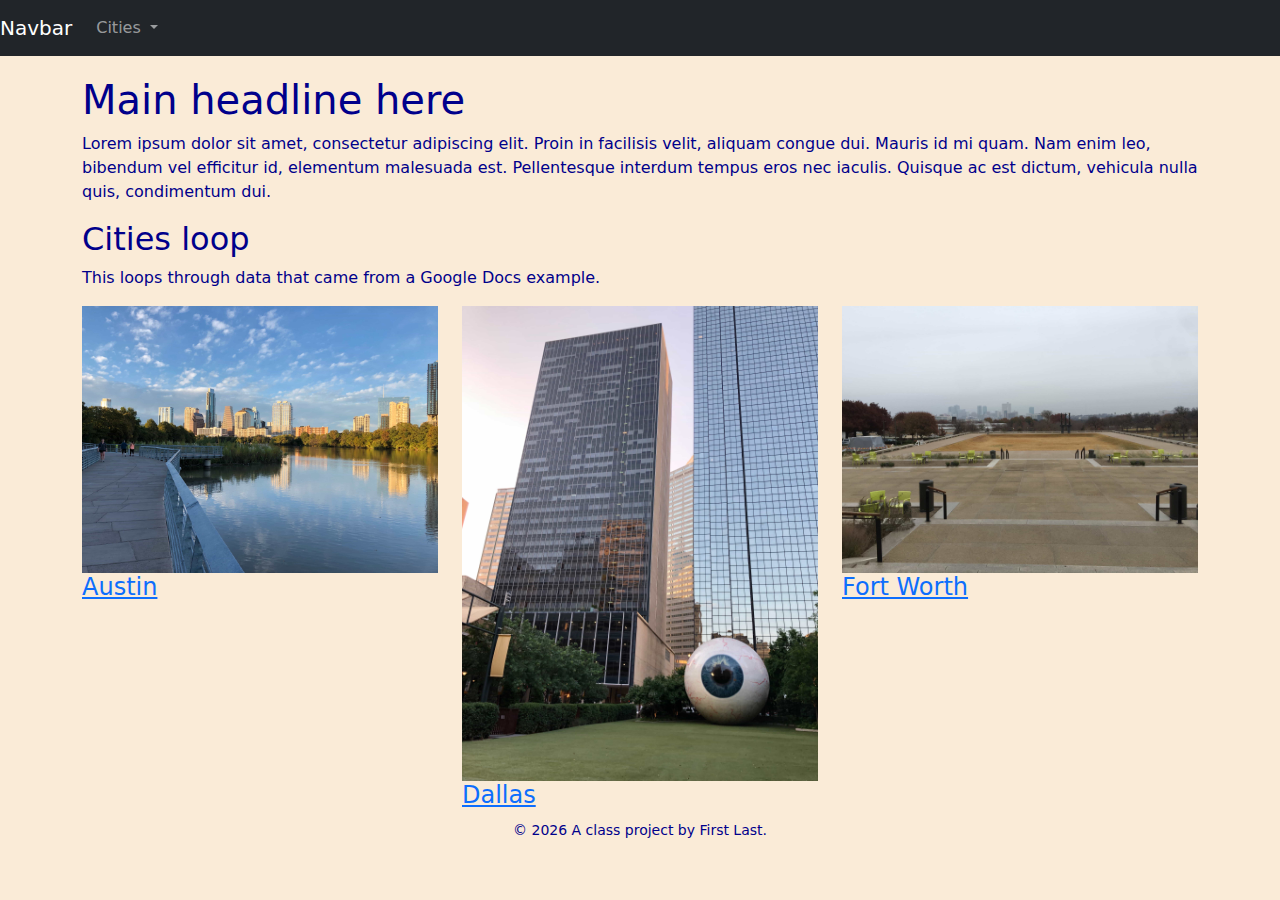
<file: docs/index.html>
<!doctype html>
<html lang="en">
  <!-- A Intro to Coding for Journalists class project -->
  <head>
    <title>Index page title</title>
    <meta name="description" content="The index search description for this page goes here.">
    <meta charset="utf-8">
    <meta http-equiv="X-UA-Compatible" content="IE=edge"/>
    <meta name="viewport" content="width=device-width, initial-scale=1, maximum-scale=1">
    <link rel="stylesheet" href="css/main.css">
  </head>
  <body>
    <nav class="navbar navbar-expand-lg navbar-dark bg-dark">
  <a class="navbar-brand" href="index.html">Navbar</a>
  <button class="navbar-toggler" type="button" data-toggle="collapse" data-target="#navbarNavDropdown" aria-controls="navbarNavDropdown" aria-expanded="false" aria-label="Toggle navigation">
    <span class="navbar-toggler-icon"></span>
  </button>
  <div class="collapse navbar-collapse" id="navbarNavDropdown">
    <ul class="navbar-nav">
      <div class="nav-item dropdown">
        <a class="nav-link dropdown-toggle" href="#" id="navbarDropdownMenuLink" role="button" data-bs-toggle="dropdown" aria-haspopup="true" aria-expanded="false">
          Cities
        </a>
        <ul class="dropdown-menu" aria-labelledby="navbarDropdownMenuLink">
          
          <li><a class="dropdown-item" href="cities/austin.html">Austin</a></li>
          
          <li><a class="dropdown-item" href="cities/dallas.html">Dallas</a></li>
          
          <li><a class="dropdown-item" href="cities/fort-worth.html">Fort Worth</a></li>
          
        </ul>
      </div>
    </ul>
  </div>
</nav>

    
<div class="container">
  <h1>Main headline here</h1>
  <p>Lorem ipsum dolor sit amet, consectetur adipiscing elit. Proin in facilisis velit, aliquam congue dui. Mauris id mi quam. Nam enim leo, bibendum vel efficitur id, elementum malesuada est. Pellentesque interdum tempus eros nec iaculis. Quisque ac est dictum, vehicula nulla quis, condimentum dui.</p>
  <h2>Cities loop</h2>
  <p>This loops through data that came from a Google Docs example.</p>
  <div class="row">
    
      <div class="col">
        <img src="img/austin.jpg" alt="Picture of Austin" class="img-fluid">
        <h3><a href="cities/austin.html">Austin</a></h3>
      </div>
    
      <div class="col">
        <img src="img/dallas.jpg" alt="Picture of Dallas" class="img-fluid">
        <h3><a href="cities/dallas.html">Dallas</a></h3>
      </div>
    
      <div class="col">
        <img src="img/fort-worth.jpg" alt="Picture of Fort Worth" class="img-fluid">
        <h3><a href="cities/fort-worth.html">Fort Worth</a></h3>
      </div>
    
  </div>
</div>


    <footer>
<p id="legal" class="center-block text-center">
  <small>&copy; <span class="copyright-year"></span>
  A class project by First Last.
</p>
</footer>


    <script src="js/jquery.js"></script>
    <script src="js/popper.js"></script>
    <script src="js/bootstrap.js"></script>
    <script src="js/scripts.js"></script>
  </body>
</html>
</file>
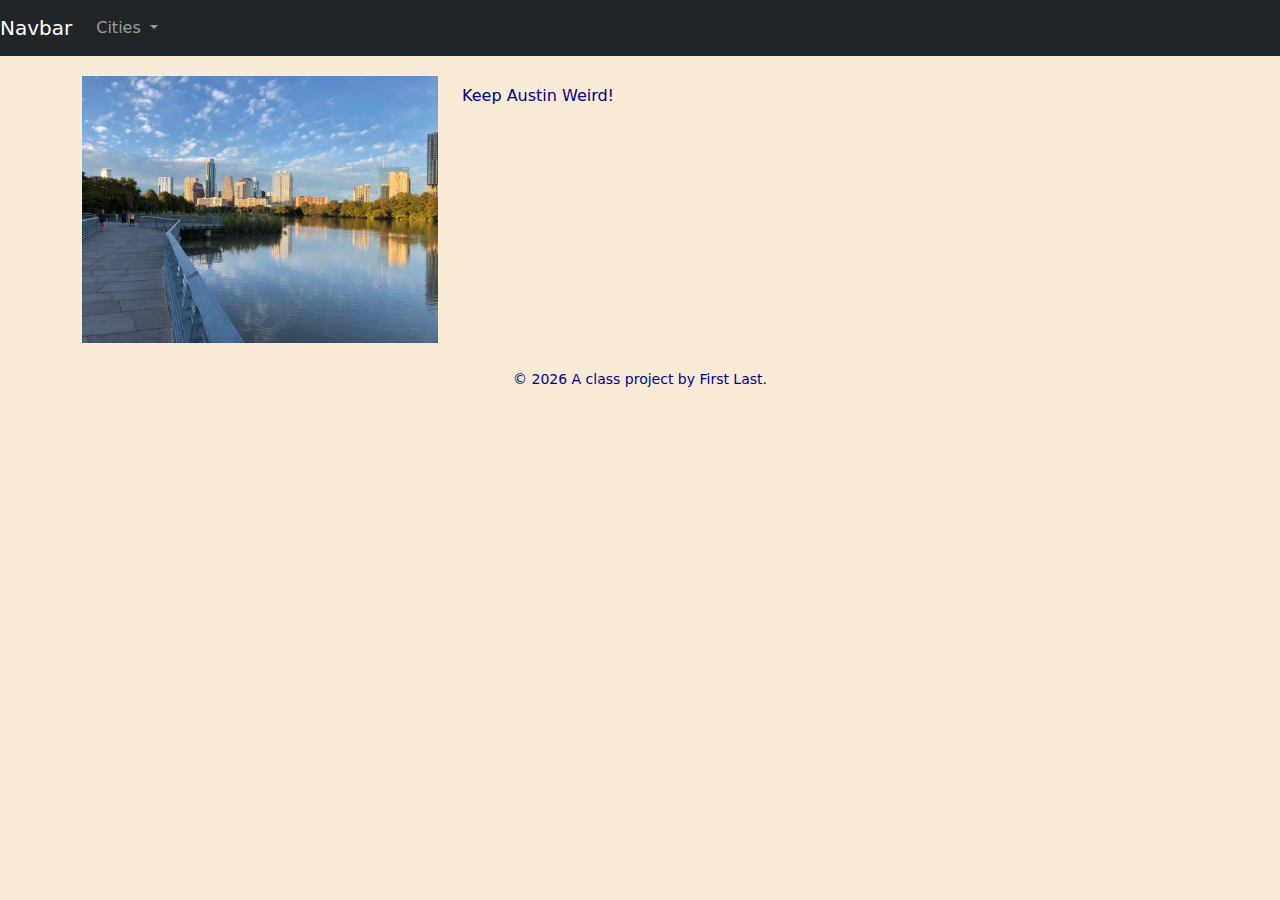
<file: docs/cities/austin.html>
<!doctype html>
<html lang="en">
  <!-- A Intro to Coding for Journalists class project -->
  <head>
    <title></title>
    <meta name="description" content=" by ">
    <meta charset="utf-8">
    <meta http-equiv="X-UA-Compatible" content="IE=edge"/>
    <meta name="viewport" content="width=device-width, initial-scale=1, maximum-scale=1">
    <link rel="stylesheet" href="../css/main.css">
  </head>
  <body>
    <nav class="navbar navbar-expand-lg navbar-dark bg-dark">
  <a class="navbar-brand" href="../index.html">Navbar</a>
  <button class="navbar-toggler" type="button" data-toggle="collapse" data-target="#navbarNavDropdown" aria-controls="navbarNavDropdown" aria-expanded="false" aria-label="Toggle navigation">
    <span class="navbar-toggler-icon"></span>
  </button>
  <div class="collapse navbar-collapse" id="navbarNavDropdown">
    <ul class="navbar-nav">
      <div class="nav-item dropdown">
        <a class="nav-link dropdown-toggle" href="#" id="navbarDropdownMenuLink" role="button" data-bs-toggle="dropdown" aria-haspopup="true" aria-expanded="false">
          Cities
        </a>
        <ul class="dropdown-menu" aria-labelledby="navbarDropdownMenuLink">
          
          <li><a class="dropdown-item" href="../cities/austin.html">Austin</a></li>
          
          <li><a class="dropdown-item" href="../cities/dallas.html">Dallas</a></li>
          
          <li><a class="dropdown-item" href="../cities/fort-worth.html">Fort Worth</a></li>
          
        </ul>
      </div>
    </ul>
  </div>
</nav>

    
  <article class="container">
    <div class="row">
      <div class="col-sm-4">
          <img src="../img/austin.jpg" alt="" class="img-fluid mb-4">
      </div>
      <div class="col-sm-8">
          <h1></h1>
          <p>Keep Austin Weird!</p>
      </div>
    </div>
  </article>


    <footer>
<p id="legal" class="center-block text-center">
  <small>&copy; <span class="copyright-year"></span>
  A class project by First Last.
</p>
</footer>


    <script src="../js/jquery.js"></script>
    <script src="../js/popper.js"></script>
    <script src="../js/bootstrap.js"></script>
    <script src="../js/scripts.js"></script>
  </body>
</html>
</file>
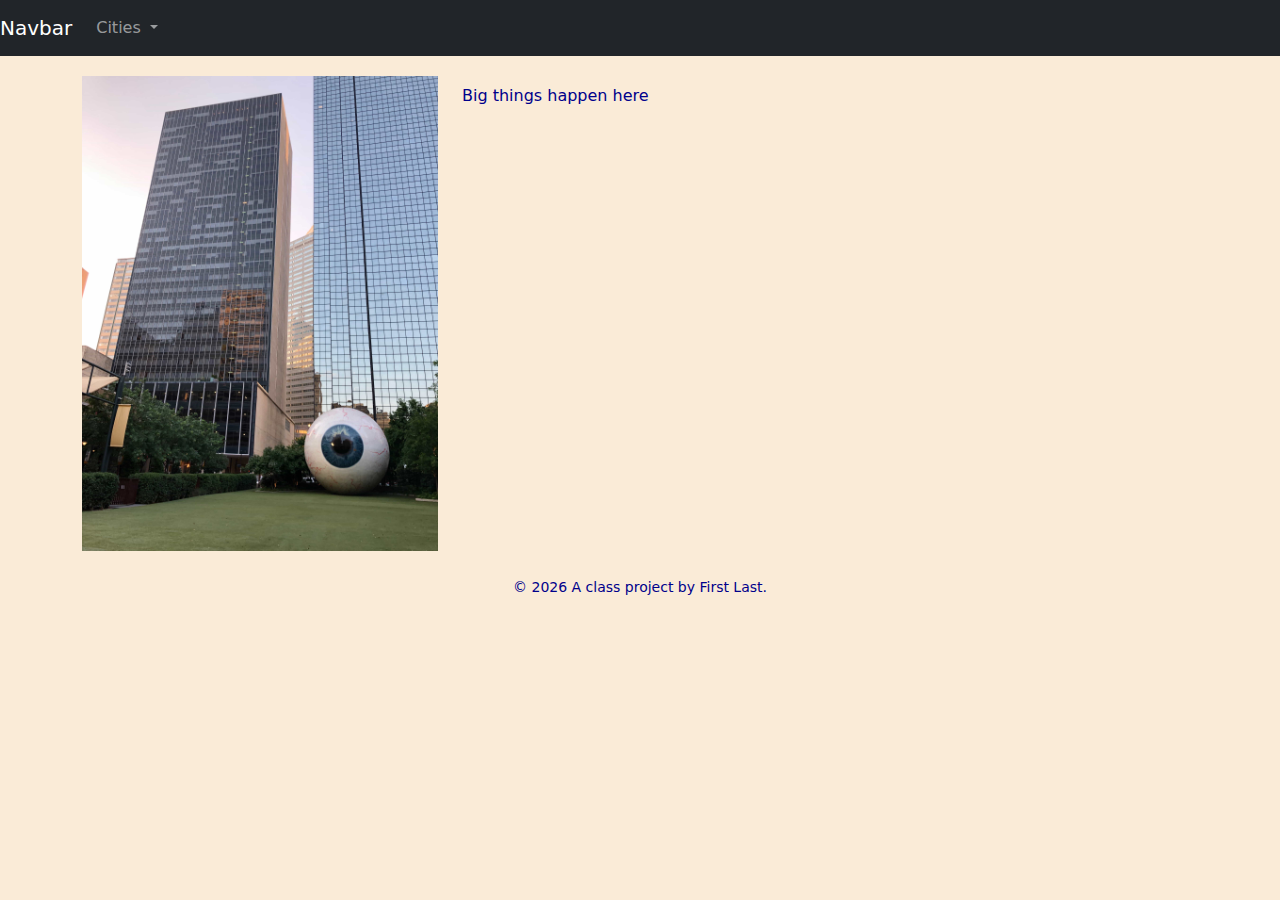
<file: docs/cities/dallas.html>
<!doctype html>
<html lang="en">
  <!-- A Intro to Coding for Journalists class project -->
  <head>
    <title></title>
    <meta name="description" content=" by ">
    <meta charset="utf-8">
    <meta http-equiv="X-UA-Compatible" content="IE=edge"/>
    <meta name="viewport" content="width=device-width, initial-scale=1, maximum-scale=1">
    <link rel="stylesheet" href="../css/main.css">
  </head>
  <body>
    <nav class="navbar navbar-expand-lg navbar-dark bg-dark">
  <a class="navbar-brand" href="../index.html">Navbar</a>
  <button class="navbar-toggler" type="button" data-toggle="collapse" data-target="#navbarNavDropdown" aria-controls="navbarNavDropdown" aria-expanded="false" aria-label="Toggle navigation">
    <span class="navbar-toggler-icon"></span>
  </button>
  <div class="collapse navbar-collapse" id="navbarNavDropdown">
    <ul class="navbar-nav">
      <div class="nav-item dropdown">
        <a class="nav-link dropdown-toggle" href="#" id="navbarDropdownMenuLink" role="button" data-bs-toggle="dropdown" aria-haspopup="true" aria-expanded="false">
          Cities
        </a>
        <ul class="dropdown-menu" aria-labelledby="navbarDropdownMenuLink">
          
          <li><a class="dropdown-item" href="../cities/austin.html">Austin</a></li>
          
          <li><a class="dropdown-item" href="../cities/dallas.html">Dallas</a></li>
          
          <li><a class="dropdown-item" href="../cities/fort-worth.html">Fort Worth</a></li>
          
        </ul>
      </div>
    </ul>
  </div>
</nav>

    
  <article class="container">
    <div class="row">
      <div class="col-sm-4">
          <img src="../img/dallas.jpg" alt="" class="img-fluid mb-4">
      </div>
      <div class="col-sm-8">
          <h1></h1>
          <p>Big things happen here</p>
      </div>
    </div>
  </article>


    <footer>
<p id="legal" class="center-block text-center">
  <small>&copy; <span class="copyright-year"></span>
  A class project by First Last.
</p>
</footer>


    <script src="../js/jquery.js"></script>
    <script src="../js/popper.js"></script>
    <script src="../js/bootstrap.js"></script>
    <script src="../js/scripts.js"></script>
  </body>
</html>
</file>
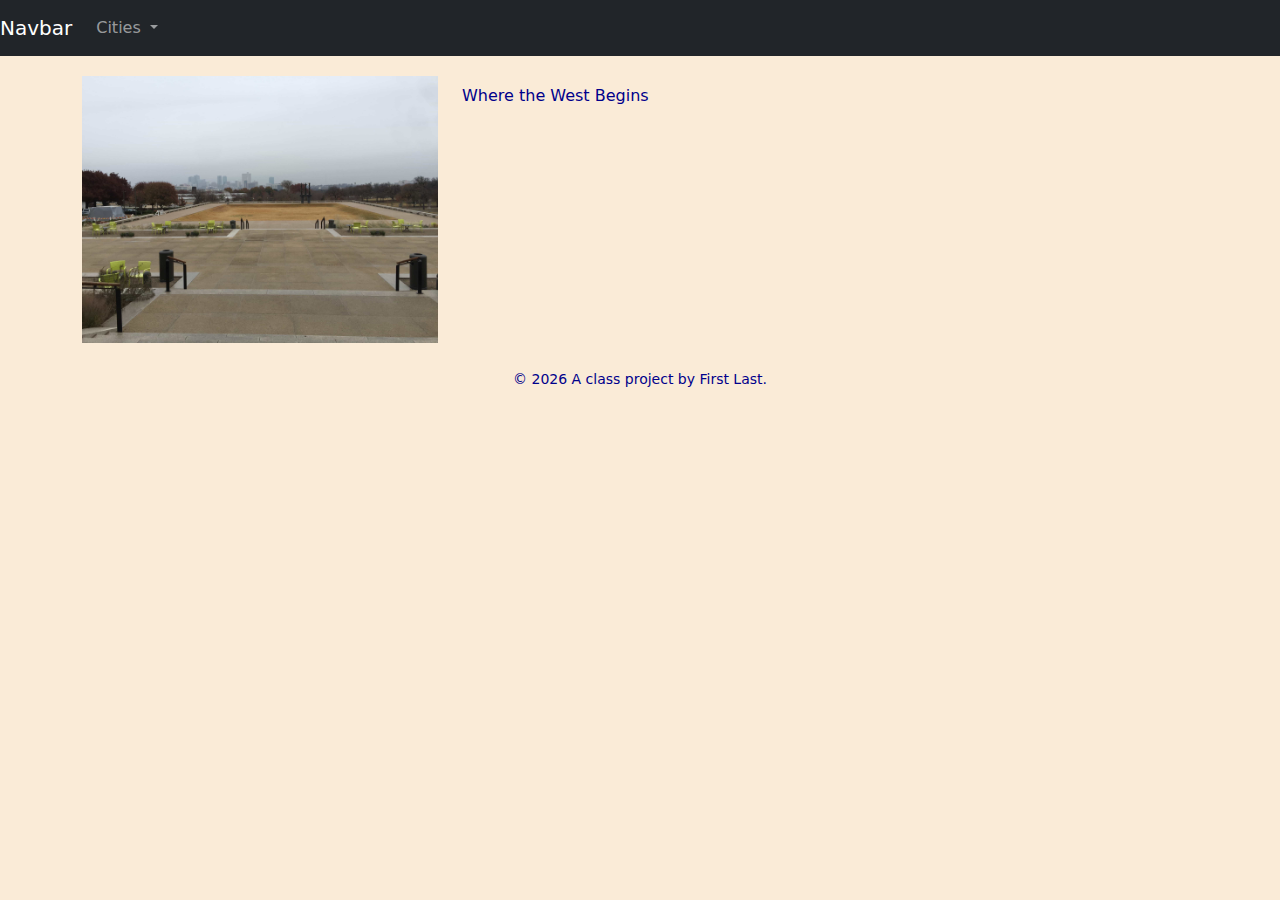
<file: docs/cities/fort-worth.html>
<!doctype html>
<html lang="en">
  <!-- A Intro to Coding for Journalists class project -->
  <head>
    <title></title>
    <meta name="description" content=" by ">
    <meta charset="utf-8">
    <meta http-equiv="X-UA-Compatible" content="IE=edge"/>
    <meta name="viewport" content="width=device-width, initial-scale=1, maximum-scale=1">
    <link rel="stylesheet" href="../css/main.css">
  </head>
  <body>
    <nav class="navbar navbar-expand-lg navbar-dark bg-dark">
  <a class="navbar-brand" href="../index.html">Navbar</a>
  <button class="navbar-toggler" type="button" data-toggle="collapse" data-target="#navbarNavDropdown" aria-controls="navbarNavDropdown" aria-expanded="false" aria-label="Toggle navigation">
    <span class="navbar-toggler-icon"></span>
  </button>
  <div class="collapse navbar-collapse" id="navbarNavDropdown">
    <ul class="navbar-nav">
      <div class="nav-item dropdown">
        <a class="nav-link dropdown-toggle" href="#" id="navbarDropdownMenuLink" role="button" data-bs-toggle="dropdown" aria-haspopup="true" aria-expanded="false">
          Cities
        </a>
        <ul class="dropdown-menu" aria-labelledby="navbarDropdownMenuLink">
          
          <li><a class="dropdown-item" href="../cities/austin.html">Austin</a></li>
          
          <li><a class="dropdown-item" href="../cities/dallas.html">Dallas</a></li>
          
          <li><a class="dropdown-item" href="../cities/fort-worth.html">Fort Worth</a></li>
          
        </ul>
      </div>
    </ul>
  </div>
</nav>

    
  <article class="container">
    <div class="row">
      <div class="col-sm-4">
          <img src="../img/fort-worth.jpg" alt="" class="img-fluid mb-4">
      </div>
      <div class="col-sm-8">
          <h1></h1>
          <p>Where the West Begins</p>
      </div>
    </div>
  </article>


    <footer>
<p id="legal" class="center-block text-center">
  <small>&copy; <span class="copyright-year"></span>
  A class project by First Last.
</p>
</footer>


    <script src="../js/jquery.js"></script>
    <script src="../js/popper.js"></script>
    <script src="../js/bootstrap.js"></script>
    <script src="../js/scripts.js"></script>
  </body>
</html>
</file>
